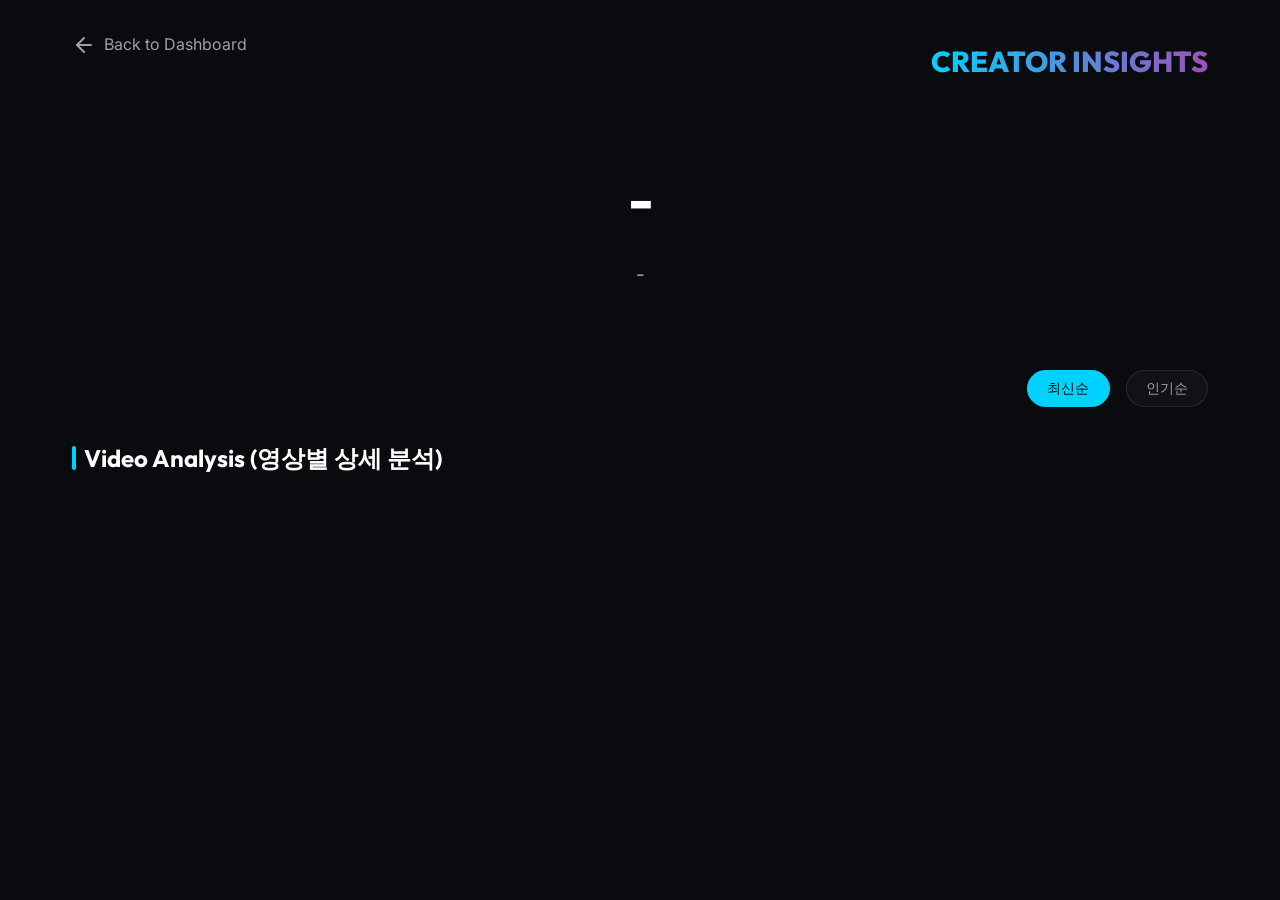
<file: details.html>
<!DOCTYPE html>
<html lang="ko">
<head>
    <meta charset="UTF-8">
    <meta name="viewport" content="width=device-width, initial-scale=1.0">
    <title>Creator Details - AI Trend Pulse</title>
    <link rel="stylesheet" href="style.css?v=2">
</head>
<body>
    <div class="container">
        <header>
            <a href="index.html" class="back-btn">
                <svg width="24" height="24" viewBox="0 0 24 24" fill="none" stroke="currentColor" stroke-width="2" stroke-linecap="round" stroke-linejoin="round"><line x1="19" y1="12" x2="5" y2="12"></line><polyline points="12 19 5 12 12 5"></polyline></svg> Back to Dashboard
            </a>
            <div class="logo">CREATOR INSIGHTS</div>
        </header>

        <section id="creator-hero" class="hero animate-fade">
            <h1 id="channel-name">-</h1>
            <p id="channel-desc">-</p>
        </section>

        <!-- Popular Highlight -->
        <div id="popular-section" class="popular-section animate-fade" style="display:none;">
            <h2 class="section-title">🔥 Most Popular Insight (인기 분석)</h2>
            <div id="popular-card-container"></div>
        </div>

        <div class="controls-bar animate-fade">
            <button class="btn-pill active" onclick="setSort('newest')">최신순</button>
            <button class="btn-pill" onclick="setSort('popular')">인기순</button>
        </div>

        <h2 class="section-title">Video Analysis (영상별 상세 분석)</h2>
        <div id="video-list" class="video-list animate-fade">
            <!-- Dynamic Content -->
        </div>
    </div>

    <script src="dashboard.js?v=2"></script>
    <script>
        const channelId = window.location.hash.substring(1);
        let currentSort = 'newest';
        let allVideos = [];

        console.log("Loading details for Channel ID:", channelId);

        async function loadDetails() {
            if (!channelId) {
                console.error("No Channel ID found in URL!");
                document.getElementById('channel-name').textContent = "Channel ID missing!";
                return;
            }

            try {
                const channels = window.CHANNELS_DATA;
                const trends = window.TRENDS_DATA;
                
                console.log("Data loaded:", { channels, trends });
                
                const channel = channels.find(c => c.id === channelId);
                allVideos = trends.channelsData[channelId] || [];

                if (channel) {
                    document.getElementById('channel-name').textContent = channel.name;
                    document.getElementById('channel-desc').textContent = channel.description;
                    document.title = `${channel.name} - AI Trend Pulse`;
                }

                renderPopular(allVideos);
                renderVideos();
            } catch (err) {
                console.error("Error in loadDetails:", err);
                document.getElementById('channel-name').textContent = "Error loading data.";
            }
        }

        function renderPopular(videos) {
            if (videos.length === 0) return;
            const popular = [...videos].sort((a,b) => b.viewCount - a.viewCount)[0];
            const container = document.getElementById('popular-card-container');
            document.getElementById('popular-section').style.display = 'block';
            
            container.innerHTML = `
                <div class="popular-card">
                    <div class="popular-badge">Top Trend</div>
                    <div class="popular-info">
                        <span class="stat-badge">조회수 ${popular.viewCount.toLocaleString()}회</span>
                        <h3>${popular.title}</h3>
                        <p style="margin-top:1rem; color:var(--text-secondary)">${popular.summary}</p>
                        <a href="${popular.url}" target="_blank" class="yt-btn">영상 보기 (YouTube)</a>
                    </div>
                    <div class="insight-box">
                        <h4 style="color:var(--accent-blue); margin-bottom:0.5rem;">KOREAN INSIGHT</h4>
                        <p>${popular.insight}</p>
                    </div>
                </div>
            `;
        }

        function setSort(type) {
            currentSort = type;
            document.querySelectorAll('.btn-pill').forEach(btn => {
                btn.classList.toggle('active', btn.innerText === (type === 'newest' ? '최신순' : '인기순'));
            });
            renderVideos();
        }

        function renderVideos() {
            const listEl = document.getElementById('video-list');
            listEl.innerHTML = '';
            
            const sorted = [...allVideos].sort((a,b) => {
                if (currentSort === 'newest') return new Date(b.publishedAt) - new Date(a.publishedAt);
                return b.viewCount - a.viewCount;
            });

            sorted.forEach(v => {
                const date = new Date(v.publishedAt).toLocaleDateString('ko-KR');
                listEl.innerHTML += `
                    <div class="video-item animate-fade">
                        <div class="video-meta">
                            <h4>${date}</h4>
                            <div class="stat-badge">VIEWS: ${v.viewCount.toLocaleString()}</div>
                            <a href="${v.url}" target="_blank" class="yt-btn" style="font-size:0.7rem; padding:0.4rem 0.8rem;">YouTube →</a>
                        </div>
                        <div class="video-content">
                            <h3>${v.title}</h3>
                            <p style="color:var(--text-secondary); margin-bottom:1rem;">${v.summary}</p>
                            <div class="video-insight">
                                <strong>Insight:</strong> ${v.insight}
                            </div>
                            <ul class="key-points">
                                ${v.keyPoints.map(p => `<li>${p}</li>`).join('')}
                            </ul>
                        </div>
                    </div>
                `;
            });
        }
        
        if (channelId) loadDetails();
    </script>
</body>
</html>
</file>
<file: style.css>
@import url('https://fonts.googleapis.com/css2?family=Inter:wght@300;400;600;700&family=Outfit:wght@400;600;800&display=swap');

:root {
    --bg-color: #0a0b0e;
    --card-bg: rgba(255, 255, 255, 0.03);
    --glass-border: rgba(255, 255, 255, 0.1);
    --accent-blue: #00d2ff;
    --accent-purple: #9d50bb;
    --text-primary: #ffffff;
    --text-secondary: #a0a0a0;
    --transition: all 0.3s cubic-bezier(0.4, 0, 0.2, 1);
}

* {
    margin: 0;
    padding: 0;
    box-sizing: border-box;
}

body {
    font-family: 'Inter', sans-serif;
    background-color: var(--bg-color);
    color: var(--text-primary);
    line-height: 1.6;
    overflow-x: hidden;
}

h1, h2, h3, .logo {
    font-family: 'Outfit', sans-serif;
}

.container {
    max-width: 1200px;
    margin: 0 auto;
    padding: 2rem;
}

/* Header & Hero */
header {
    display: flex;
    justify-content: space-between;
    align-items: center;
    padding-bottom: 4rem;
}

.logo {
    font-size: 1.8rem;
    font-weight: 800;
    background: linear-gradient(to right, var(--accent-blue), var(--accent-purple));
    -webkit-background-clip: text;
    -webkit-text-fill-color: transparent;
}

.hero {
    text-align: center;
    margin-bottom: 5rem;
}

.hero h1 {
    font-size: 3.5rem;
    margin-bottom: 1rem;
    letter-spacing: -0.02em;
}

.hero p {
    color: var(--text-secondary);
    font-size: 1.2rem;
    max-width: 600px;
    margin: 0 auto;
}

/* Common Insights Section */
.section-title {
    font-size: 1.5rem;
    margin-bottom: 2rem;
    display: flex;
    align-items: center;
    gap: 0.5rem;
}

.section-title::before {
    content: '';
    width: 4px;
    height: 1.5rem;
    background: var(--accent-blue);
    border-radius: 2px;
}

.insights-grid {
    display: grid;
    grid-template-columns: repeat(auto-fit, minmax(300px, 1fr));
    gap: 1.5rem;
    margin-bottom: 4rem;
}

.insight-card {
    background: var(--card-bg);
    border: 1px solid var(--glass-border);
    backdrop-filter: blur(12px);
    padding: 1.5rem;
    border-radius: 1.2rem;
    transition: var(--transition);
}

.insight-card:hover {
    transform: translateY(-5px);
    border-color: rgba(0, 210, 255, 0.3);
    background: rgba(255, 255, 255, 0.05);
}

.insight-card .tag {
    font-size: 0.7rem;
    text-transform: uppercase;
    color: var(--accent-blue);
    margin-bottom: 0.5rem;
    display: inline-block;
    padding: 2px 8px;
    background: rgba(0, 210, 255, 0.1);
    border-radius: 4px;
}

/* Tool Gallery */
.tools-scroll {
    display: flex;
    gap: 1rem;
    overflow-x: auto;
    padding-bottom: 1rem;
    margin-bottom: 4rem;
}

.tools-scroll::-webkit-scrollbar {
    height: 4px;
}

.tools-scroll::-webkit-scrollbar-thumb {
    background: var(--glass-border);
    border-radius: 2px;
}

.tool-chip {
    flex: 0 0 auto;
    background: var(--card-bg);
    border: 1px solid var(--glass-border);
    padding: 0.8rem 1.5rem;
    border-radius: 50px;
    display: flex;
    align-items: center;
    gap: 0.8rem;
    transition: var(--transition);
    cursor: pointer;
}

.tool-chip:hover {
    background: var(--accent-blue);
    color: var(--bg-color);
    border-color: var(--accent-blue);
}

/* Channel Cards */
.channels-grid {
    display: grid;
    grid-template-columns: repeat(auto-fill, minmax(220px, 1fr));
    gap: 1.5rem;
}

.channel-card {
    background: var(--card-bg);
    border: 1px solid var(--glass-border);
    border-radius: 1.5rem;
    padding: 2rem 1.5rem;
    text-align: center;
    cursor: pointer;
    transition: var(--transition);
    text-decoration: none;
    color: inherit;
}

.channel-card:hover {
    background: rgba(255, 255, 255, 0.06);
    border-color: var(--accent-purple);
    transform: scale(1.02);
}

.channel-avatar {
    width: 80px;
    height: 80px;
    border-radius: 50%;
    margin-bottom: 1.2rem;
    border: 2px solid var(--glass-border);
    object-fit: cover;
}

.channel-card h3 {
    margin-bottom: 0.2rem;
    font-size: 1.2rem;
}

.channel-card .handle {
    font-size: 0.85rem;
    color: var(--text-secondary);
    margin-bottom: 0.5rem;
}

.channel-card .stats {
    font-size: 0.8rem;
    color: var(--text-secondary);
    margin-bottom: 1rem;
    opacity: 0.8;
}

.channel-card .desc {
    font-size: 0.85rem;
    color: #ccc;
    line-height: 1.4;
    height: 3em;
    overflow: hidden;
    text-overflow: ellipsis;
    display: -webkit-box;
    -webkit-line-clamp: 2;
    line-clamp: 2;
    -webkit-box-orient: vertical;
}

/* Detail Page specific */
.back-btn {
    display: inline-flex;
    align-items: center;
    gap: 0.5rem;
    color: var(--text-secondary);
    text-decoration: none;
    margin-bottom: 2rem;
    transition: var(--transition);
}

.back-btn:hover {
    color: var(--accent-blue);
}

/* Modal & Focus View */
.modal-backdrop {
    display: none;
    position: fixed;
    top: 0;
    left: 0;
    width: 100%;
    height: 100%;
    background: rgba(0, 0, 0, 0.6);
    backdrop-filter: blur(10px);
    z-index: 1000;
}

.focus-modal {
    display: none;
    position: fixed;
    top: 50%;
    left: 50%;
    transform: translate(-50%, -50%);
    width: 90%;
    max-width: 800px;
    max-height: 85vh;
    background: var(--card-bg);
    border: 1px solid var(--glass-border);
    border-radius: 2rem;
    padding: 2.5rem;
    z-index: 1001;
    overflow-y: auto;
    box-shadow: 0 25px 50px -12px rgba(0, 0, 0, 0.5);
}

.modal-header {
    display: flex;
    justify-content: space-between;
    align-items: center;
    margin-bottom: 2rem;
}

.modal-header h2 {
    color: var(--accent-blue);
    font-size: 1.8rem;
}

.close-btn {
    background: none;
    border: none;
    color: var(--text-secondary);
    font-size: 2.5rem;
    cursor: pointer;
    transition: var(--transition);
}

.close-btn:hover { color: var(--accent-blue); }

.modal-section { margin-bottom: 2.5rem; }

.modal-section h4 {
    color: var(--text-secondary);
    text-transform: uppercase;
    font-size: 0.8rem;
    letter-spacing: 1px;
    margin-bottom: 1rem;
    border-bottom: 1px solid var(--glass-border);
    padding-bottom: 0.5rem;
}

.modal-results-grid {
    display: grid;
    grid-template-columns: 1fr 1fr;
    gap: 1.2rem;
}

@media (max-width: 600px) {
    .modal-results-grid { grid-template-columns: 1fr; }
}

.result-video-card {
    background: rgba(255, 255, 255, 0.05);
    padding: 1rem;
    border-radius: 1rem;
    cursor: pointer;
    transition: var(--transition);
}

.result-video-card:hover { background: rgba(0, 242, 254, 0.1); }

.bubble { cursor: pointer; }
.bubble:active { transform: scale(0.95); }

/* Vanguard Hub Section */
.vanguard-grid {
    display: grid;
    grid-template-columns: 0.8fr 1.2fr;
    gap: 2rem;
    margin-bottom: 4rem;
}

@media (max-width: 900px) {
    .vanguard-grid { grid-template-columns: 1fr; }
}

.news-feed {
    display: flex;
    flex-direction: column;
    gap: 1.2rem;
}

.news-item {
    background: rgba(255, 255, 255, 0.03);
    border-left: 4px solid var(--accent-blue);
    padding: 1rem;
    border-radius: 0 1rem 1rem 0;
}

.lab-tag {
    font-size: 0.7rem;
    font-weight: bold;
    text-transform: uppercase;
    color: var(--accent-blue);
    margin-bottom: 0.3rem;
    display: block;
}

.repo-list {
    display: flex;
    flex-direction: column;
    gap: 1rem;
}

.repo-card {
    background: var(--card-bg);
    border: 1px solid var(--glass-border);
    padding: 1.5rem;
    border-radius: 1rem;
    display: flex;
    flex-direction: column;
    gap: 1rem;
    transition: var(--transition);
}

.repo-card:hover {
    border-color: var(--accent-blue);
    transform: translateY(-4px);
}

.repo-header {
    display: flex;
    justify-content: space-between;
    align-items: flex-start;
}

.repo-info h4 {
    color: var(--accent-blue);
    margin-bottom: 0.3rem;
    font-size: 1.1rem;
}

.repo-summary {
    font-size: 0.85rem;
    color: var(--text-primary);
    line-height: 1.5;
}

.repo-insight-box {
    background: rgba(0, 242, 254, 0.05);
    border-left: 2px solid var(--accent-blue);
    padding: 0.8rem;
    border-radius: 0 0.5rem 0.5rem 0;
    font-size: 0.8rem;
    color: var(--text-secondary);
    font-style: italic;
}

.repo-stats {
    display: flex;
    justify-content: space-between;
    align-items: center;
    margin-top: 0.5rem;
    padding-top: 1rem;
    border-top: 1px solid var(--glass-border);
}

.star-count {
    font-weight: bold;
    color: #ffd700;
    display: flex;
    align-items: center;
    justify-content: flex-end;
    gap: 0.3rem;
    margin-bottom: 0.3rem;
}

.growth-momentum {
    height: 4px;
    background: rgba(255, 255, 255, 0.1);
    border-radius: 2px;
    width: 100%;
}

.momentum-fill {
    height: 100%;
    background: var(--accent-blue);
    border-radius: 2px;
}

/* Interest Radar Section */
.radar-grid {
    display: grid;
    grid-template-columns: 1.2fr 0.8fr;
    gap: 2rem;
    margin-bottom: 4rem;
}

@media (max-width: 900px) {
    .radar-grid { grid-template-columns: 1fr; }
}

.chart-container {
    display: flex;
    flex-direction: column;
    gap: 1.5rem;
}

.bar-row {
    display: flex;
    flex-direction: column;
    gap: 0.5rem;
}

.bar-label {
    display: flex;
    justify-content: space-between;
    font-size: 0.9rem;
}

.bar-bg {
    background: rgba(255, 255, 255, 0.05);
    height: 12px;
    border-radius: 6px;
    overflow: hidden;
    position: relative;
}

.bar-fill {
    height: 100%;
    border-radius: 6px;
    transition: width 1.5s ease-out;
}

.bubble-cloud {
    display: flex;
    flex-wrap: wrap;
    gap: 1rem;
    justify-content: center;
    align-items: center;
    padding: 1rem;
}

.bubble {
    background: var(--card-bg);
    border: 1px solid var(--glass-border);
    padding: 0.5rem 1rem;
    border-radius: 50px;
    color: var(--text-secondary);
    transition: var(--transition);
    cursor: default;
}

.bubble:hover {
    color: var(--accent-blue);
    border-color: var(--accent-blue);
    transform: scale(1.1);
}

/* Strategic Pulse Section */
.strategic-grid {
    display: grid;
    grid-template-columns: 1fr 1fr;
    gap: 2rem;
    margin-bottom: 4rem;
}

@media (max-width: 900px) {
    .strategic-grid { grid-template-columns: 1fr; }
}

.strategic-card {
    background: var(--card-bg);
    border: 1px solid var(--glass-border);
    border-radius: 1.5rem;
    padding: 2rem;
    backdrop-filter: blur(10px);
}

.roadmap-item {
    display: flex;
    gap: 1.5rem;
    margin-bottom: 1.5rem;
    position: relative;
    padding-left: 1rem;
}

.roadmap-item::before {
    content: '';
    position: absolute;
    left: -4px;
    top: 0;
    bottom: -1.5rem;
    width: 2px;
    background: var(--accent-blue);
    opacity: 0.3;
}

.roadmap-item:last-child::before { display: none; }

.roadmap-month {
    font-weight: bold;
    color: var(--accent-blue);
    min-width: 40px;
}

.comparison-table {
    width: 100%;
    border-collapse: collapse;
    margin-top: 1rem;
}

.comparison-table th, .comparison-table td {
    padding: 1rem;
    text-align: left;
    border-bottom: 1px solid var(--glass-border);
}

.comparison-table th {
    color: var(--text-secondary);
    font-weight: normal;
    text-transform: uppercase;
    font-size: 0.75rem;
}
.controls-bar {
    display: flex;
    justify-content: flex-end;
    gap: 1rem;
    margin-bottom: 2rem;
}

.btn-pill {
    background: var(--card-bg);
    border: 1px solid var(--glass-border);
    color: var(--text-secondary);
    padding: 0.5rem 1.2rem;
    border-radius: 50px;
    cursor: pointer;
    font-size: 0.9rem;
    transition: var(--transition);
}

.btn-pill.active {
    background: var(--accent-blue);
    color: var(--bg-color);
    border-color: var(--accent-blue);
}

.yt-btn {
    display: inline-flex;
    align-items: center;
    gap: 0.5rem;
    background: #ff0000;
    color: white;
    padding: 0.6rem 1.2rem;
    border-radius: 8px;
    text-decoration: none;
    font-size: 0.9rem;
    font-weight: 600;
    margin-top: 1rem;
    transition: var(--transition);
}

.yt-btn:hover {
    background: #cc0000;
    transform: scale(1.05);
}

/* Popular Highlight */
.popular-section {
    margin-bottom: 4rem;
}

.popular-card {
    background: linear-gradient(135deg, rgba(157, 80, 187, 0.1), rgba(0, 210, 255, 0.1));
    border: 1px solid rgba(255, 255, 255, 0.2);
    border-radius: 2rem;
    padding: 3rem;
    display: grid;
    grid-template-columns: 1fr 1.5fr;
    gap: 3rem;
    position: relative;
    overflow: hidden;
}

@media (max-width: 900px) {
    .popular-card { grid-template-columns: 1fr; }
}

.popular-badge {
    position: absolute;
    top: 1.5rem;
    right: 1.5rem;
    background: var(--accent-purple);
    color: white;
    padding: 4px 12px;
    border-radius: 4px;
    font-size: 0.75rem;
    font-weight: bold;
    text-transform: uppercase;
}

.popular-card .insight-box {
    background: rgba(0, 0, 0, 0.3);
    padding: 2rem;
    border-radius: 1.5rem;
    border: 1px solid var(--glass-border);
}

.stat-badge {
    font-size: 0.85rem;
    color: var(--accent-blue);
    font-weight: 600;
}

.video-list {
    display: flex;
    flex-direction: column;
    gap: 1.5rem;
}

.video-item {
    background: var(--card-bg);
    border: 1px solid var(--glass-border);
    padding: 2rem;
    border-radius: 1.5rem;
    display: grid;
    grid-template-columns: 1fr 2fr;
    gap: 2rem;
}

@media (max-width: 768px) {
    .video-item {
        grid-template-columns: 1fr;
    }
}

.video-meta h4 {
    font-size: 0.8rem;
    color: var(--accent-blue);
    margin-bottom: 0.5rem;
}

.video-content h3 {
    margin-bottom: 1rem;
}

.video-insight {
    padding: 1rem;
    background: rgba(255, 255, 255, 0.02);
    border-left: 3px solid var(--accent-purple);
    margin-bottom: 1.5rem;
    font-style: italic;
    color: #ddd;
}

.key-points {
    list-style: none;
}

.key-points li {
    position: relative;
    padding-left: 1.5rem;
    margin-bottom: 0.5rem;
    font-size: 0.95rem;
}

.key-points li::before {
    content: '•';
    position: absolute;
    left: 0;
    color: var(--accent-blue);
    font-weight: bold;
}

/* Animations */
@keyframes fadeInUp {
    from { opacity: 0; transform: translateY(20px); }
    to { opacity: 1; transform: translateY(0); }
}

.animate-fade {
    animation: fadeInUp 0.6s ease forwards;
}
</file>
